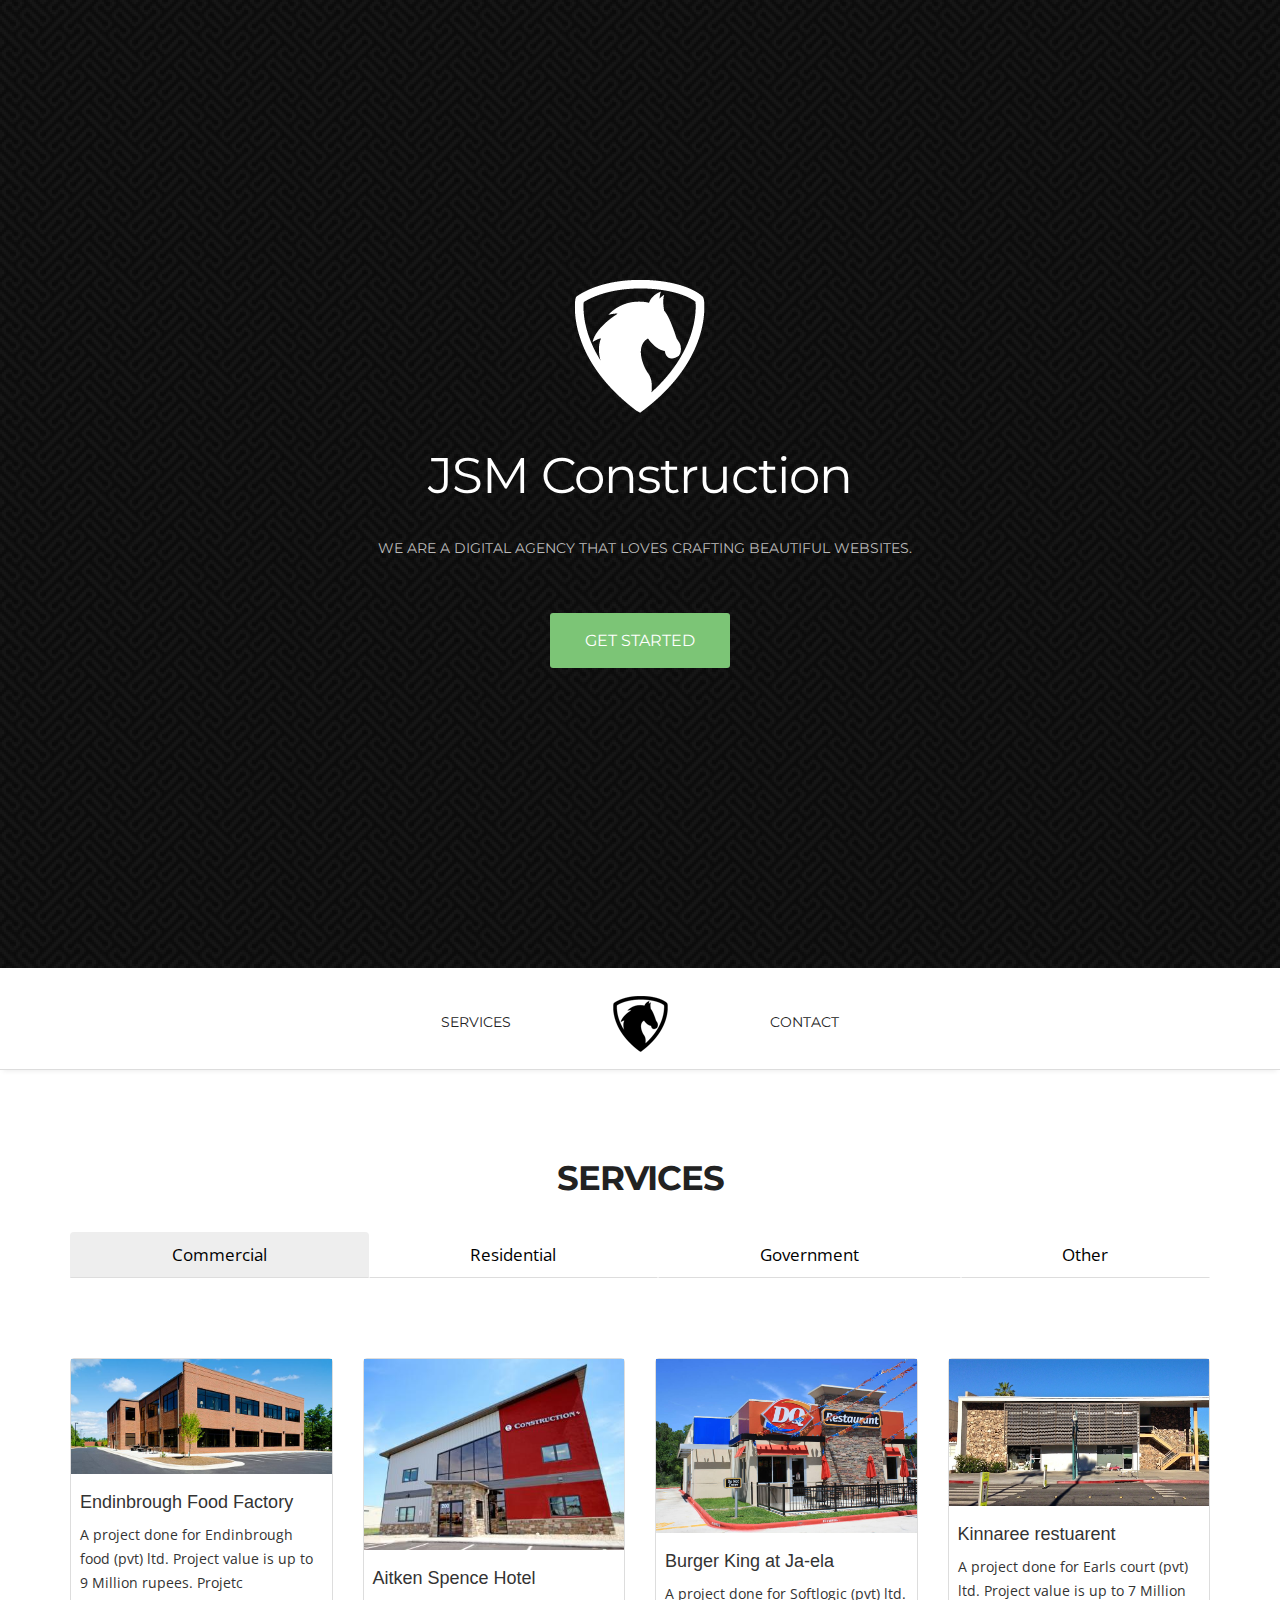
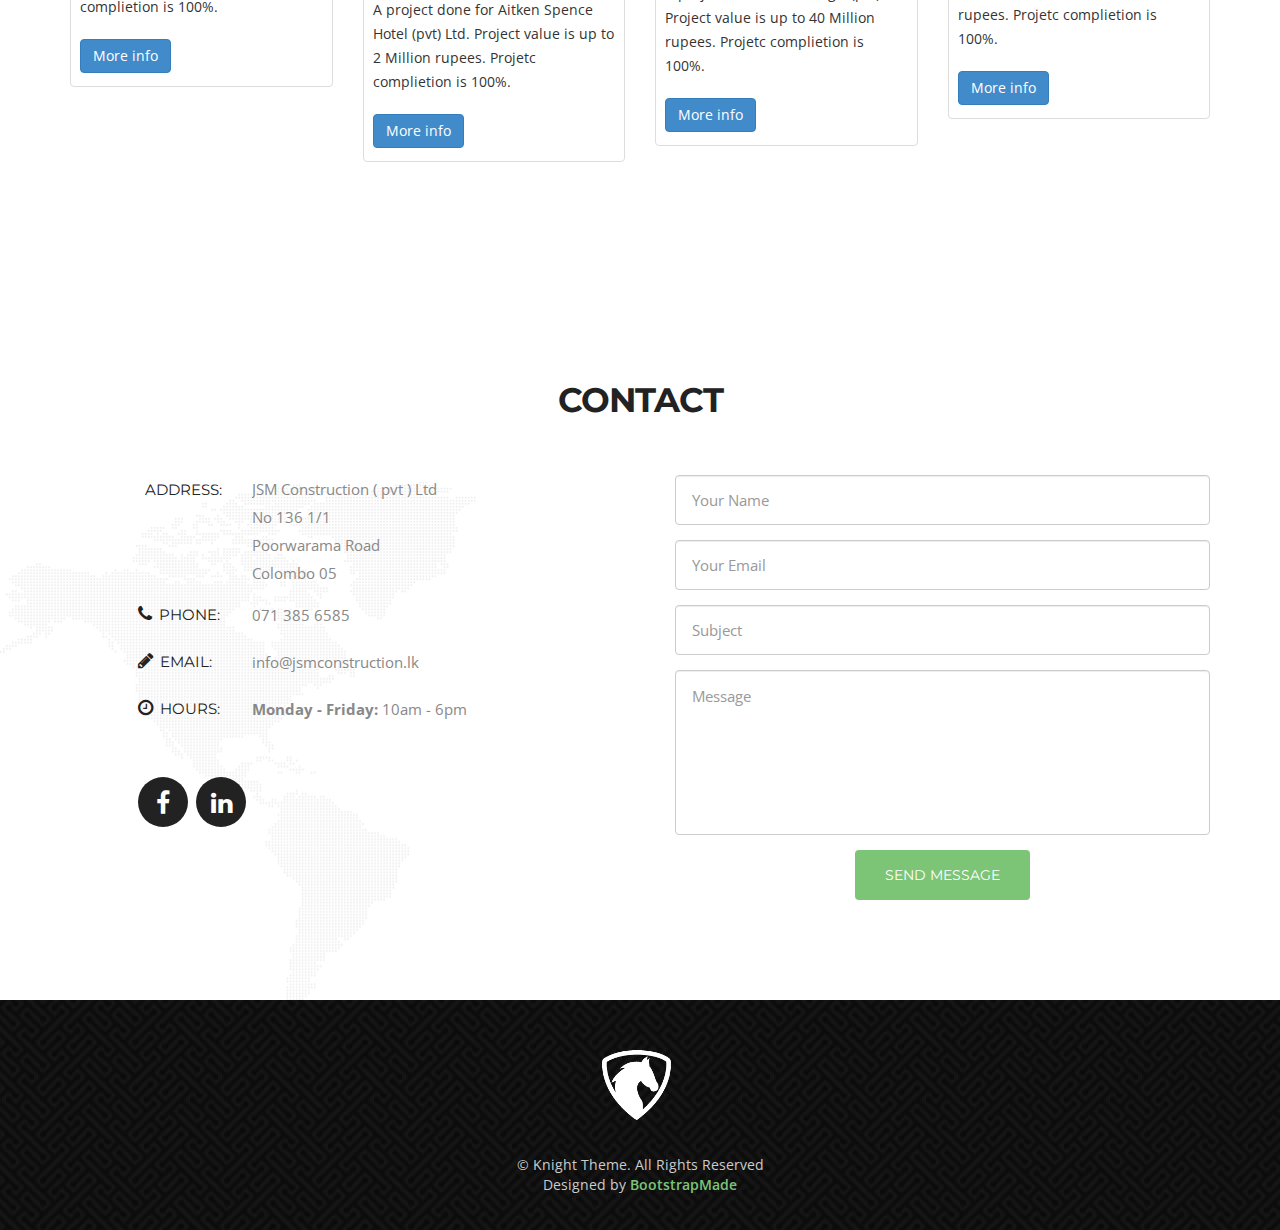
<file: demo/index.html>
<!doctype html>
<html>

<head>
	<meta charset="utf-8">
	<meta name="viewport" content="width=device-width, maximum-scale=1">

	<title>JSM Construction</title>
	<link rel="icon" href="favicon.png" type="image/png">
	<link rel="shortcut icon" href="favicon.ico" type="img/x-icon">

	<link href='https://fonts.googleapis.com/css?family=Montserrat:400,700' rel='stylesheet' type='text/css'>
	<link href='https://fonts.googleapis.com/css?family=Open+Sans:400,300,800italic,700italic,600italic,400italic,300italic,800,700,600' rel='stylesheet' type='text/css'>

	<link href="css/bootstrap.css" rel="stylesheet" type="text/css">
	<link href="css/style.css" rel="stylesheet" type="text/css">
	<link href="css/font-awesome.css" rel="stylesheet" type="text/css">
	<link href="css/responsive.css" rel="stylesheet" type="text/css">
	<link href="css/magnific-popup.css" rel="stylesheet" type="text/css">
	<link href="css/animate.css" rel="stylesheet" type="text/css">
	<link rel="stylesheet" href="css/photoswipe.css" type="text/css">
	<link rel="stylesheet" href="css/default-skin/default-skin.css" type="text/css"> 

	<script type="text/javascript" src="js/jquery.1.8.3.min.js"></script>
	<script type="text/javascript" src="js/bootstrap.js"></script>
	<script type="text/javascript" src="js/jquery-scrolltofixed.js"></script>
	<script type="text/javascript" src="js/jquery.easing.1.3.js"></script>
	<script type="text/javascript" src="js/jquery.isotope.js"></script>
	<script type="text/javascript" src="js/wow.js"></script>
	<script type="text/javascript" src="js/classie.js"></script>
	<script type="text/javascript" src="js/magnific-popup.js"></script>
	<script type="text/javascript" src="js/photoswipe.min.js"></script> 
	<script type="text/javascript" src="js/photoswipe-ui-default.min.js"></script> 

	<script src="contactform/contactform.js"></script>
	

	<!-- =======================================================
    Theme Name: Knight
    Theme URL: https://bootstrapmade.com/knight-free-bootstrap-theme/
    Author: BootstrapMade
    Author URL: https://bootstrapmade.com
	======================================================= -->

</head>

<body>
	<header class="header" id="header">
		<!--header-start-->
		<div class="container">
			<figure class="logo animated fadeInDown delay-07s">
				<a href="#"><img src="img/logo.png" alt=""></a>
			</figure>
			<h1 class="animated fadeInDown delay-07s">JSM Construction</h1>
			<ul class="we-create animated fadeInUp delay-1s">
				<li>We are a digital agency that loves crafting beautiful websites.</li>
			</ul>
			<a class="link animated fadeInUp delay-1s servicelink" href="#service">Get Started</a>
		</div>
	</header>
	<!--header-end-->

	<nav class="main-nav-outer" id="test">
		<!--main-nav-start-->
		<div class="container">
			<ul class="main-nav">
				<li><a href="#service">Services</a></li>
				<li class="small-logo"><a href="#header"><img src="img/small-logo.png" alt=""></a></li>
				<li><a href="#contact">Contact</a></li>
			</ul>
			
			<a class="res-nav_click" href="#"><i class="fa fa-bars"></i></a>
		</div>
	</nav>
	<!--main-nav-end-->

	<section class="main-section" id="service">
		<!--main-section-start-->
		<div class="container">
			<h2>Services</h2>
			<!-- <h6>We offer exceptional service with complimentary hugs.</h6> -->
			<br>
			
			<div class="row">
				<div class="col-sm-12">
					<div class="card">
						<div class="card-body">
							<!-- Nav tabs -->
							<ul class="nav nav-tabs nav-justified" role="tablist">
									<li class="nav-item"> <a class="nav-link active show" data-toggle="tab" href="#comercial" role="tab" aria-selected="true"><span class="hidden-sm-up"><i class="ti-home"></i></span> <span class="hidden-xs-down">Commercial</span></a> </li>
									<li class="nav-item"> <a class="nav-link" data-toggle="tab" href="#homes" role="tab" aria-selected="false"><span class="hidden-sm-up"><i class="ti-user"></i></span> <span class="hidden-xs-down">Residential</span></a> </li>
									<li class="nav-item"> <a class="nav-link" data-toggle="tab" href="#governmet" role="tab" aria-selected="false"><span class="hidden-sm-up"><i class="ti-email"></i></span> <span class="hidden-xs-down">Government</span></a> </li>
									<li class="nav-item"> <a class="nav-link" data-toggle="tab" href="#other" role="tab" aria-selected="false"><span class="hidden-sm-up"><i class="ti-email"></i></span> <span class="hidden-xs-down">Other</span></a> </li>
							</ul>
							<!-- Tab panes -->
							<br>
							<br>
							<br>
							<br>
							<div class="tab-content tabcontent-border">
								<div class="tab-pane active show" id="comercial" role="tabpanel">
									<div class="row">
										<div class="col-sm-12 col-md-3">
											<div class="thumbnail">
												<a data-toggle="modal" data-target="#comercial1">
													<img class="thumbnail_image" src="portfolio/commercial/1.jpg" alt="...">
												</a>
												<div class="caption">
													<h4>Endinbrough Food Factory</h4>
													<p>
														A project done for Endinbrough food (pvt) ltd. Project value is up to 9 Million rupees. Projetc complietion is 100%.
													</p>
													<br>
													<p><a class="btn btn-primary" role="button" data-toggle="modal" data-target="#comercial1">More info</a>
												</div>
												<!-- Modal -->
												<div class="modal fade" id="comercial1" tabindex="-1" role="dialog" aria-labelledby="myModalLabel">
													<div class="modal-dialog" role="document">
														<div class="modal-content">
															<div class="modal-header">
																<button type="button" class="close" data-dismiss="modal" aria-label="Close"><span aria-hidden="true">&times;</span></button>
																<h4 class="modal-title" id="myModalLabel">Endinbrough Food Factory</h4>
															</div>
															<div class="modal-body">
																	<img class="modal-image" src="portfolio/commercial/1.jpg" alt="...">
																	
																	<h4 class="model-heading" >Endinbrough Food Factory</h4>
																	A project done for Endinbrough food (pvt) ltd. Project value is up to 9 Million rupees. Projetc complietion is 100%.
															</div>
															<div class="modal-footer">
																<button type="button" class="btn btn-default" data-dismiss="modal">Close</button>
																<!-- <button type="button" class="btn btn-primary">Save changes</button> -->
															</div>
														</div>							
													</div>
												</div>
											</div>
										</div>
										<div class="col-sm-12 col-md-3">
											<div class="thumbnail">
												<a data-toggle="modal" data-target="#comercial2">
													<img class="thumbnail_image" src="portfolio/commercial/2.jpg" alt="...">
												</a>
												<div class="caption">
													<h4>Aitken Spence Hotel</h4>
													<p>
															A project done for Aitken Spence Hotel (pvt) Ltd. Project value is up to 2 Million rupees. Projetc complietion is 100%.
													</p>
													<br>
													<p><a class="btn btn-primary" role="button" data-toggle="modal" data-target="#comercial2">More info</a>
												</div>
												<!-- Modal -->
												<div class="modal fade" id="comercial2" tabindex="-1" role="dialog" aria-labelledby="myModalLabel">
													<div class="modal-dialog" role="document">
														<div class="modal-content">
															<div class="modal-header">
																<button type="button" class="close" data-dismiss="modal" aria-label="Close"><span aria-hidden="true">&times;</span></button>
																<h4 class="modal-title" id="myModalLabel">Aitken Spence Hotel</h4>
															</div>
															<div class="modal-body">
																	<img class="modal-image" src="portfolio/commercial/2.jpg" alt="...">
																	
																	<h4 class="model-heading" >Aitken Spence Hotel</h4>
																	A project done for Aitken Spence Hotel (pvt) Ltd. Project value is up to 2 Million rupees. Projetc complietion is 100%.
															</div>
															<div class="modal-footer">
																<button type="button" class="btn btn-default" data-dismiss="modal">Close</button>
																<!-- <button type="button" class="btn btn-primary">Save changes</button> -->
															</div>
														</div>							
													</div>
												</div>
											</div>
										</div>
										<div class="col-sm-12 col-md-3">
											<div class="thumbnail">
												<a data-toggle="modal" data-target="#comercial3">
													<img class="thumbnail_image" src="portfolio/commercial/3.jpg" alt="...">
												</a>
												<div class="caption">
													<h4>Burger King at Ja-ela</h4>
													<p>
														A project done for Softlogic (pvt) ltd. Project value is up to 40 Million rupees. Projetc complietion is 100%.
													</p>
													<br>
													<p><a class="btn btn-primary" role="button" data-toggle="modal" data-target="#comercial3">More info</a>
												</div>
												<!-- Modal -->
												<div class="modal fade" id="comercial3" tabindex="-1" role="dialog" aria-labelledby="myModalLabel">
													<div class="modal-dialog" role="document">
														<div class="modal-content">
															<div class="modal-header">
																<button type="button" class="close" data-dismiss="modal" aria-label="Close"><span aria-hidden="true">&times;</span></button>
																<h4 class="modal-title" id="myModalLabel">Burger King at Ja-ela</h4>
															</div>
															<div class="modal-body">
																	<img class="modal-image" src="portfolio/commercial/3.jpg" alt="...">
																	
																	<h4 class="model-heading" >Burger King at Ja-ela</h4>
																	A project done for Softlogic (pvt) ltd. Project value is up to 40 Million rupees. Projetc complietion is 100%.
															</div>
															<div class="modal-footer">
																<button type="button" class="btn btn-default" data-dismiss="modal">Close</button>
																<!-- <button type="button" class="btn btn-primary">Save changes</button> -->
															</div>
														</div>							
													</div>
												</div>
											</div>
										</div>
										<div class="col-sm-12 col-md-3">
											<div class="thumbnail">
												<a data-toggle="modal" data-target="#comercial4">
													<img class="thumbnail_image" src="portfolio/commercial/4.jpg" alt="...">
												</a>
												<div class="caption">
													<h4>Kinnaree restuarent</h4>
													<p>
														A project done for Earls court (pvt) ltd. Project value is up to 7 Million rupees. Projetc complietion is 100%.
													</p>
													<br>
													<p><a class="btn btn-primary" role="button" data-toggle="modal" data-target="#comercial4">More info</a>
												</div>
												<!-- Modal -->
												<div class="modal fade" id="comercial4" tabindex="-1" role="dialog" aria-labelledby="myModalLabel">
													<div class="modal-dialog" role="document">
														<div class="modal-content">
															<div class="modal-header">
																<button type="button" class="close" data-dismiss="modal" aria-label="Close"><span aria-hidden="true">&times;</span></button>
																<h4 class="modal-title" id="myModalLabel">Kinnaree restuarent</h4>
															</div>
															<div class="modal-body">
																	<img class="modal-image" src="portfolio/commercial/4.jpg" alt="...">
																	
																	<h4 class="model-heading" >Kinnaree restuarent</h4>
																	A project done for Earls court (pvt) ltd. Project value is up to 7 Million rupees. Projetc complietion is 100%.
															</div>
															<div class="modal-footer">
																<button type="button" class="btn btn-default" data-dismiss="modal">Close</button>
																<!-- <button type="button" class="btn btn-primary">Save changes</button> -->
															</div>
														</div>							
													</div>
												</div>
											</div>
										</div>
									</div>
								</div>
								<div class="tab-pane" id="homes" role="tabpanel">
									<div class="row">
										<div class="col-sm-12 col-md-3">
											<div class="thumbnail">
												<a data-toggle="modal" data-target="#residential1">
													<img class="thumbnail_image" src="portfolio/residential/1.jpg" alt="...">
												</a>
												<div class="caption">
													<h4>Prime Homes Apartment Complex</h4>
													<p>
															A project done for The Prime Home Residencies (pvt) ltd. Project value is up to 113 Million rupees. Projetc complietion is 100%.
													</p>
													<br>
													<p><a class="btn btn-primary" role="button" data-toggle="modal" data-target="#residential1">More info</a>
												</div>
												<!-- Modal -->
												<div class="modal fade" id="residential1" tabindex="-1" role="dialog" aria-labelledby="myModalLabel">
													<div class="modal-dialog" role="document">
														<div class="modal-content">
															<div class="modal-header">
																<button type="button" class="close" data-dismiss="modal" aria-label="Close"><span aria-hidden="true">&times;</span></button>
																<h4 class="modal-title" id="myModalLabel">Prime Homes Apartment Complex</h4>
															</div>
															<div class="modal-body">
																	<img class="modal-image" src="portfolio/residential/1.jpg" alt="...">
																	
																	<h4 class="model-heading" >Prime Homes Apartment Complex</h4>
																	A project done for The Prime Home Residencies (pvt) ltd. Project value is up to 113 Million rupees. Projetc complietion is 100%.
															</div>
															<div class="modal-footer">
																<button type="button" class="btn btn-default" data-dismiss="modal">Close</button>
																<!-- <button type="button" class="btn btn-primary">Save changes</button> -->
															</div>
														</div>							
													</div>
												</div>
											</div>
										</div>

										<div class="col-sm-12 col-md-3">
											<div class="thumbnail">
												<a data-toggle="modal" data-target="#residential2">
													<img class="thumbnail_image" src="portfolio/residential/2.jpeg" alt="...">
												</a>
												<div class="caption">
													<h4>House at Thalapathpitiya</h4>
													<p>
															A project done for Dr.Ajith Priyantha. Project value is up to 30 Million rupees. Projetc complietion is 100%.
													</p>
													<br>
													<p><a class="btn btn-primary" role="button" data-toggle="modal" data-target="#residential2">More info</a>
												</div>
												<!-- Modal -->
												<div class="modal fade" id="residential2" tabindex="-1" role="dialog" aria-labelledby="myModalLabel">
													<div class="modal-dialog" role="document">
														<div class="modal-content">
															<div class="modal-header">
																<button type="button" class="close" data-dismiss="modal" aria-label="Close"><span aria-hidden="true">&times;</span></button>
																<h4 class="modal-title" id="myModalLabel">House at Thalapathpitiya</h4>
															</div>
															<div class="modal-body">
																	<img class="modal-image" src="portfolio/residential/2.jpeg" alt="...">
																	
																	<h4 class="model-heading" >House at Thalapathpitiya</h4>
																	A project done for Dr.Ajith Priyantha. Project value is up to 30 Million rupees. Projetc complietion is 100%.
															</div>
															<div class="modal-footer">
																<button type="button" class="btn btn-default" data-dismiss="modal">Close</button>
																<!-- <button type="button" class="btn btn-primary">Save changes</button> -->
															</div>
														</div>							
													</div>
												</div>
											</div>
										</div>

										<div class="col-sm-12 col-md-3">
											<div class="thumbnail">
												<a data-toggle="modal" data-target="#residential3">
													<img class="thumbnail_image" src="portfolio/residential/3.jpeg" alt="...">
												</a>
												<div class="caption">
													<h4>House at Palawattha</h4>
													<p>
														A project done for Regent Residencies Ltd. Project value is up to 9 Million rupees. Projetc complietion is 100%.
													</p>
													<br>
													<p><a class="btn btn-primary" role="button" data-toggle="modal" data-target="#residential3">More info</a>
												</div>
												<!-- Modal -->
												<div class="modal fade" id="residential3" tabindex="-1" role="dialog" aria-labelledby="myModalLabel">
													<div class="modal-dialog" role="document">
														<div class="modal-content">
															<div class="modal-header">
																<button type="button" class="close" data-dismiss="modal" aria-label="Close"><span aria-hidden="true">&times;</span></button>
																<h4 class="modal-title" id="myModalLabel">House at Palawattha</h4>
															</div>
															<div class="modal-body">
																	<img class="modal-image" src="portfolio/residential/3.jpeg" alt="...">
																	
																	<h4 class="model-heading" >House at Palawattha</h4>
																	A project done for Regent Residencies Ltd. Project value is up to 9 Million rupees. Projetc complietion is 100%.
															</div>
															<div class="modal-footer">
																<button type="button" class="btn btn-default" data-dismiss="modal">Close</button>
																<!-- <button type="button" class="btn btn-primary">Save changes</button> -->
															</div>
														</div>							
													</div>
												</div>
											</div>
										</div>

										<div class="col-sm-12 col-md-3">
											<div class="thumbnail">
												<a data-toggle="modal" data-target="#residential4">
													<img class="thumbnail_image" src="portfolio/residential/4.jpeg" alt="...">
												</a>
												<div class="caption">
													<h4>Model House</h4>
													<p>
															A project done for Home Land (Pvt) Ltd. Project value is up to 6 Million rupees. Projetc complietion is 100%.
													</p>
													<br>
													<p><a class="btn btn-primary" role="button" data-toggle="modal" data-target="#residential4">More info</a>
												</div>
												<!-- Modal -->
												<div class="modal fade" id="residential4" tabindex="-1" role="dialog" aria-labelledby="myModalLabel">
													<div class="modal-dialog" role="document">
														<div class="modal-content">
															<div class="modal-header">
																<button type="button" class="close" data-dismiss="modal" aria-label="Close"><span aria-hidden="true">&times;</span></button>
																<h4 class="modal-title" id="myModalLabel">Model House</h4>
															</div>
															<div class="modal-body">
																	<img class="modal-image" src="portfolio/residential/4.jpeg" alt="...">
																	
																	<h4 class="model-heading" >Model House</h4>
																	A project done for Home Land (Pvt) Ltd. Project value is up to 6 Million rupees. Projetc complietion is 100%.
															</div>
															<div class="modal-footer">
																<button type="button" class="btn btn-default" data-dismiss="modal">Close</button>
																<!-- <button type="button" class="btn btn-primary">Save changes</button> -->
															</div>
														</div>							
													</div>
												</div>
											</div>
										</div>
									</div>	
								</div>
								<div class="tab-pane" id="governmet" role="tabpanel">
									<div class="row">
										<div class="col-sm-12 col-md-3">
											<div class="thumbnail">
												<a data-toggle="modal" data-target="#governmet1">
													<img class="thumbnail_image" src="portfolio/government/1.jpeg" alt="...">
												</a>
												<div class="caption">
													<h4>Endinbrough Food Factory</h4>
													<p>
														A project done for Endinbrough food (pvt) ltd. Project value is up to 9 Million rupees. Projetc complietion is 100%.
													</p>
													<br>
													<p><a class="btn btn-primary" role="button" data-toggle="modal" data-target="#governmet1">More info</a>
												</div>
												<!-- Modal -->
												<div class="modal fade" id="governmet1" tabindex="-1" role="dialog" aria-labelledby="myModalLabel">
													<div class="modal-dialog" role="document">
														<div class="modal-content">
															<div class="modal-header">
																<button type="button" class="close" data-dismiss="modal" aria-label="Close"><span aria-hidden="true">&times;</span></button>
																<h4 class="modal-title" id="myModalLabel">Endinbrough Food Factory</h4>
															</div>
															<div class="modal-body">
																	<img class="modal-image" src="portfolio/government/1.jpeg" alt="...">
																	
																	<h4 class="model-heading" >Endinbrough Food Factory</h4>
																	A project done for Endinbrough food (pvt) ltd. Project value is up to 9 Million rupees. Projetc complietion is 100%.
															</div>
															<div class="modal-footer">
																<button type="button" class="btn btn-default" data-dismiss="modal">Close</button>
																<!-- <button type="button" class="btn btn-primary">Save changes</button> -->
															</div>
														</div>							
													</div>
												</div>
											</div>
										</div>

										<div class="col-sm-12 col-md-3">
											<div class="thumbnail">
												<a data-toggle="modal" data-target="#governmet2">
													<img class="thumbnail_image" src="portfolio/government/2.jpeg" alt="...">
												</a>
												<div class="caption">
													<h4>Endinbrough Food Factory</h4>
													<p>
														A project done for Endinbrough food (pvt) ltd. Project value is up to 9 Million rupees. Projetc complietion is 100%.
													</p>
													<br>
													<p><a class="btn btn-primary" role="button" data-toggle="modal" data-target="#governmet2">More info</a>
												</div>
												<!-- Modal -->
												<div class="modal fade" id="governmet2" tabindex="-1" role="dialog" aria-labelledby="myModalLabel">
													<div class="modal-dialog" role="document">
														<div class="modal-content">
															<div class="modal-header">
																<button type="button" class="close" data-dismiss="modal" aria-label="Close"><span aria-hidden="true">&times;</span></button>
																<h4 class="modal-title" id="myModalLabel">Endinbrough Food Factory</h4>
															</div>
															<div class="modal-body">
																	<img class="modal-image" src="portfolio/government/2.jpeg" alt="...">
																	
																	<h4 class="model-heading" >Endinbrough Food Factory</h4>
																	A project done for Endinbrough food (pvt) ltd. Project value is up to 9 Million rupees. Projetc complietion is 100%.
															</div>
															<div class="modal-footer">
																<button type="button" class="btn btn-default" data-dismiss="modal">Close</button>
																<!-- <button type="button" class="btn btn-primary">Save changes</button> -->
															</div>
														</div>							
													</div>
												</div>
											</div>
										</div>

										<div class="col-sm-12 col-md-3">
											<div class="thumbnail">
												<a data-toggle="modal" data-target="#governmet3">
													<img class="thumbnail_image" src="portfolio/government/3.jpeg" alt="...">
												</a>
												<div class="caption">
													<h4>Endinbrough Food Factory</h4>
													<p>
														A project done for Endinbrough food (pvt) ltd. Project value is up to 9 Million rupees. Projetc complietion is 100%.
													</p>
													<br>
													<p><a class="btn btn-primary" role="button" data-toggle="modal" data-target="#governmet3">More info</a>
												</div>
												<!-- Modal -->
												<div class="modal fade" id="governmet3" tabindex="-1" role="dialog" aria-labelledby="myModalLabel">
													<div class="modal-dialog" role="document">
														<div class="modal-content">
															<div class="modal-header">
																<button type="button" class="close" data-dismiss="modal" aria-label="Close"><span aria-hidden="true">&times;</span></button>
																<h4 class="modal-title" id="myModalLabel">Endinbrough Food Factory</h4>
															</div>
															<div class="modal-body">
																	<img class="modal-image" src="portfolio/government/3.jpeg" alt="...">
																	
																	<h4 class="model-heading" >Endinbrough Food Factory</h4>
																	A project done for Endinbrough food (pvt) ltd. Project value is up to 9 Million rupees. Projetc complietion is 100%.
															</div>
															<div class="modal-footer">
																<button type="button" class="btn btn-default" data-dismiss="modal">Close</button>
																<!-- <button type="button" class="btn btn-primary">Save changes</button> -->
															</div>
														</div>							
													</div>
												</div>
											</div>
										</div>

										<div class="col-sm-12 col-md-3">
											<div class="thumbnail">
												<a data-toggle="modal" data-target="#governmet4">
													<img class="thumbnail_image" src="portfolio/government/4.jpeg" alt="...">
												</a>
												<div class="caption">
													<h4>Endinbrough Food Factory</h4>
													<p>
														A project done for Endinbrough food (pvt) ltd. Project value is up to 9 Million rupees. Projetc complietion is 100%.
													</p>
													<br>
													<p><a class="btn btn-primary" role="button" data-toggle="modal" data-target="#governmet4">More info</a>
												</div>
												<!-- Modal -->
												<div class="modal fade" id="governmet4" tabindex="-1" role="dialog" aria-labelledby="myModalLabel">
													<div class="modal-dialog" role="document">
														<div class="modal-content">
															<div class="modal-header">
																<button type="button" class="close" data-dismiss="modal" aria-label="Close"><span aria-hidden="true">&times;</span></button>
																<h4 class="modal-title" id="myModalLabel">Endinbrough Food Factory</h4>
															</div>
															<div class="modal-body">
																	<img class="modal-image" src="portfolio/government/4.jpeg" alt="...">
																	
																	<h4 class="model-heading" >Endinbrough Food Factory</h4>
																	A project done for Endinbrough food (pvt) ltd. Project value is up to 9 Million rupees. Projetc complietion is 100%.
															</div>
															<div class="modal-footer">
																<button type="button" class="btn btn-default" data-dismiss="modal">Close</button>
																<!-- <button type="button" class="btn btn-primary">Save changes</button> -->
															</div>
														</div>							
													</div>
												</div>
											</div>
										</div>

									</div>
								</div>
								<div class="tab-pane" id="other" role="tabpanel">
										<div class="row">
											<div class="col-sm-12 col-md-3">
												<div class="thumbnail">
													<a data-toggle="modal" data-target="#other1">
														<img class="thumbnail_image" src="portfolio/other/1.jpeg" alt="...">
													</a>
													<div class="caption">
														<h4>Endinbrough Food Factory</h4>
														<p>
															A project done for Endinbrough food (pvt) ltd. Project value is up to 9 Million rupees. Projetc complietion is 100%.
														</p>
														<br>
														<p><a class="btn btn-primary" role="button" data-toggle="modal" data-target="#other1">More info</a>
													</div>
													<!-- Modal -->
													<div class="modal fade" id="other1" tabindex="-1" role="dialog" aria-labelledby="myModalLabel">
														<div class="modal-dialog" role="document">
															<div class="modal-content">
																<div class="modal-header">
																	<button type="button" class="close" data-dismiss="modal" aria-label="Close"><span aria-hidden="true">&times;</span></button>
																	<h4 class="modal-title" id="myModalLabel">Endinbrough Food Factory</h4>
																</div>
																<div class="modal-body">
																		<img class="modal-image" src="portfolio/other/1.jpeg" alt="...">
																		
																		<h4 class="model-heading" >Endinbrough Food Factory</h4>
																		A project done for Endinbrough food (pvt) ltd. Project value is up to 9 Million rupees. Projetc complietion is 100%.
																</div>
																<div class="modal-footer">
																	<button type="button" class="btn btn-default" data-dismiss="modal">Close</button>
																	<!-- <button type="button" class="btn btn-primary">Save changes</button> -->
																</div>
															</div>							
														</div>
													</div>
												</div>
											</div>

											<div class="col-sm-12 col-md-3">
												<div class="thumbnail">
													<a data-toggle="modal" data-target="#other2">
														<img class="thumbnail_image" src="portfolio/other/2.jpeg" alt="...">
													</a>
													<div class="caption">
														<h4>Endinbrough Food Factory</h4>
														<p>
															A project done for Endinbrough food (pvt) ltd. Project value is up to 9 Million rupees. Projetc complietion is 100%.
														</p>
														<br>
														<p><a class="btn btn-primary" role="button" data-toggle="modal" data-target="#other2">More info</a>
													</div>
													<!-- Modal -->
													<div class="modal fade" id="other2" tabindex="-1" role="dialog" aria-labelledby="myModalLabel">
														<div class="modal-dialog" role="document">
															<div class="modal-content">
																<div class="modal-header">
																	<button type="button" class="close" data-dismiss="modal" aria-label="Close"><span aria-hidden="true">&times;</span></button>
																	<h4 class="modal-title" id="myModalLabel">Endinbrough Food Factory</h4>
																</div>
																<div class="modal-body">
																		<img class="modal-image" src="portfolio/other/2.jpeg" alt="...">
																		
																		<h4 class="model-heading" >Endinbrough Food Factory</h4>
																		A project done for Endinbrough food (pvt) ltd. Project value is up to 9 Million rupees. Projetc complietion is 100%.
																</div>
																<div class="modal-footer">
																	<button type="button" class="btn btn-default" data-dismiss="modal">Close</button>
																	<!-- <button type="button" class="btn btn-primary">Save changes</button> -->
																</div>
															</div>							
														</div>
													</div>
												</div>
											</div>

											<div class="col-sm-12 col-md-3">
												<div class="thumbnail">
													<a data-toggle="modal" data-target="#other3">
														<img class="thumbnail_image" src="portfolio/other/3.jpg" alt="...">
													</a>
													<div class="caption">
														<h4>Endinbrough Food Factory</h4>
														<p>
															A project done for Endinbrough food (pvt) ltd. Project value is up to 9 Million rupees. Projetc complietion is 100%.
														</p>
														<br>
														<p><a class="btn btn-primary" role="button" data-toggle="modal" data-target="#other3">More info</a>
													</div>
													<!-- Modal -->
													<div class="modal fade" id="other3" tabindex="-1" role="dialog" aria-labelledby="myModalLabel">
														<div class="modal-dialog" role="document">
															<div class="modal-content">
																<div class="modal-header">
																	<button type="button" class="close" data-dismiss="modal" aria-label="Close"><span aria-hidden="true">&times;</span></button>
																	<h4 class="modal-title" id="myModalLabel">Endinbrough Food Factory</h4>
																</div>
																<div class="modal-body">
																		<img class="modal-image" src="portfolio/other/3.jpg" alt="...">
																		
																		<h4 class="model-heading" >Endinbrough Food Factory</h4>
																		A project done for Endinbrough food (pvt) ltd. Project value is up to 9 Million rupees. Projetc complietion is 100%.
																</div>
																<div class="modal-footer">
																	<button type="button" class="btn btn-default" data-dismiss="modal">Close</button>
																	<!-- <button type="button" class="btn btn-primary">Save changes</button> -->
																</div>
															</div>							
														</div>
													</div>
												</div>
											</div>

											<div class="col-sm-12 col-md-3">
												<div class="thumbnail">
													<a data-toggle="modal" data-target="#other4">
														<img class="thumbnail_image" src="portfolio/other/4.jpeg" alt="...">
													</a>
													<div class="caption">
														<h4>Endinbrough Food Factory</h4>
														<p>
															A project done for Endinbrough food (pvt) ltd. Project value is up to 9 Million rupees. Projetc complietion is 100%.
														</p>
														<br>
														<p><a class="btn btn-primary" role="button" data-toggle="modal" data-target="#other4">More info</a>
													</div>
													<!-- Modal -->
													<div class="modal fade" id="other4" tabindex="-1" role="dialog" aria-labelledby="myModalLabel">
														<div class="modal-dialog" role="document">
															<div class="modal-content">
																<div class="modal-header">
																	<button type="button" class="close" data-dismiss="modal" aria-label="Close"><span aria-hidden="true">&times;</span></button>
																	<h4 class="modal-title" id="myModalLabel">Endinbrough Food Factory</h4>
																</div>
																<div class="modal-body">
																		<img class="modal-image" src="portfolio/other/4.jpeg" alt="...">
																		
																		<h4 class="model-heading" >Endinbrough Food Factory</h4>
																		A project done for Endinbrough food (pvt) ltd. Project value is up to 9 Million rupees. Projetc complietion is 100%.
																</div>
																<div class="modal-footer">
																	<button type="button" class="btn btn-default" data-dismiss="modal">Close</button>
																	<!-- <button type="button" class="btn btn-primary">Save changes</button> -->
																</div>
															</div>							
														</div>
													</div>
												</div>
											</div>

										</div>
								</div>
							</div>
						</div>
					</div>
				</div>
			</div>





		</div>
	</section>
	<!--main-section-end-->

	<section class="main-section contact" id="contact">
		<div class="container">
			<h2>Contact</h2>
			<br>
			<br>
			<div class="row">
				<div class="col-sm-6">
					<div class="contact-info-box address clearfix">
						<h3><i class=" icon-map-marker"></i>Address:</h3>
						<span>JSM Construction ( pvt ) Ltd<br>No 136 1/1<br>Poorwarama Road<br>Colombo 05</span>
					</div>
					<div class="contact-info-box phone clearfix">
						<h3><i class="fa fa-phone"></i>Phone:</h3>
						<span>071 385 6585</span>
					</div>
					<div class="contact-info-box email clearfix">
						<h3><i class="fa fa-pencil"></i>email:</h3>
						<span>info@jsmconstruction.lk</span>
					</div>
					<div class="contact-info-box hours clearfix">
						<h3><i class="fa fa-clock-o"></i>Hours:</h3>
						<span><strong>Monday - Friday:</strong> 10am - 6pm</span>
					</div>
					<ul class="social-link">
						<!-- <li class="twitter"><a href="#"><i class="fa fa-twitter"></i></a></li> -->
						<li class="facebook"><a href="#"><i class="fa fa-facebook"></i></a></li>
						<li class="linkedin"><a href="#"><i class="fa fa-linkedin"></i></a></li>
						<!-- <li class="pinterest"><a href="#"><i class="fa fa-pinterest"></i></a></li> -->
						<!-- <li class="gplus"><a href="#"><i class="fa fa-google-plus"></i></a></li>
						<li class="dribbble"><a href="#"><i class="fa fa-dribbble"></i></a></li> -->
					</ul>
				</div>
				<div class="col-sm-6">
					<div class="form">

						<div id="sendmessage">Your message has been sent. Thank you!</div>
						<div id="errormessage"></div>
						<form action="" method="post" role="form" class="contactForm">
							<div class="form-group">
								<input type="text" name="name" class="form-control input-text" id="name" placeholder="Your Name" data-rule="minlen:4" data-msg="Please enter at least 4 chars" />
								<div class="validation"></div>
							</div>
							<div class="form-group">
								<input type="email" class="form-control input-text" name="email" id="email" placeholder="Your Email" data-rule="email" data-msg="Please enter a valid email" />
								<div class="validation"></div>
							</div>
							<div class="form-group">
								<input type="text" class="form-control input-text" name="subject" id="subject" placeholder="Subject" data-rule="minlen:4" data-msg="Please enter at least 8 chars of subject" />
								<div class="validation"></div>
							</div>
							<div class="form-group">
								<textarea class="form-control input-text text-area" name="message" rows="5" data-rule="required" data-msg="Please write something for us" placeholder="Message"></textarea>
								<div class="validation"></div>
							</div>

							<div class="text-center"><button type="submit" class="input-btn">Send Message</button></div>
						</form>
					</div>
				</div>
			</div>
		</div>
	</section>

	<footer class="footer">
		<div class="container">
			<div class="footer-logo"><a href="#"><img src="img/footer-logo.png" alt=""></a></div>
			<span class="copyright">&copy; Knight Theme. All Rights Reserved</span>
			<div class="credits">
				<!--
          All the links in the footer should remain intact.
          You can delete the links only if you purchased the pro version.
          Licensing information: https://bootstrapmade.com/license/
          Purchase the pro version with working PHP/AJAX contact form: https://bootstrapmade.com/buy/?theme=Knight
        -->
				Designed by <a href="https://bootstrapmade.com/">BootstrapMade</a>
			</div>
		</div>
	</footer>


	<script type="text/javascript">
		$(document).ready(function(e) {

			$('#test').scrollToFixed();
			$('.res-nav_click').click(function() {
				$('.main-nav').slideToggle();
				return false

			});

      $('.Portfolio-box').magnificPopup({
        delegate: 'a',
        type: 'image'
      });

		});
	</script>

	<script>
		wow = new WOW({
			animateClass: 'animated',
			offset: 100
		});
		wow.init();
	</script>


	<script type="text/javascript">
		$(window).load(function() {

			$('.main-nav li a, .servicelink').bind('click', function(event) {
				var $anchor = $(this);

				$('html, body').stop().animate({
					scrollTop: $($anchor.attr('href')).offset().top - 102
				}, 1500, 'easeInOutExpo');
				/*
				if you don't want to use the easing effects:
				$('html, body').stop().animate({
					scrollTop: $($anchor.attr('href')).offset().top
				}, 1000);
				*/
				if ($(window).width() < 768) {
					$('.main-nav').hide();
				}
				event.preventDefault();
			});
		})
	</script>
	<script src="js/lib/bootstrap/js/popper.min.js"></script>
    <script src="js/lib/bootstrap/js/bootstrap.min.js"></script>
</body>

</html>
</file>
<file: demo/css/responsive.css>
/* ==========================================================================
   Media Queries
   ========================================================================== */


@media only screen and (min-width: 992px) {
	/****Ipad Landscape 1024 Container 970 ****/

	.service-list{ margin-bottom:30px;}
	.c-logo-part ul li{ margin:0 15px;}
	.form{ margin:0 0 0 20px}
	.main-nav{ display:block !important; }
	/*.portfolioContainer{ width:800px; margin:0px auto !important; } */

}

@media only screen and (min-width: 768px) and (max-width: 991px) {
	/****Ipad Portrait 768 Container 750 ****/
	body{ font-size:13px;}
	p{ line-height:20px ;}
	.header h1{ font-size:46px;}
	.main-nav ul li a{ padding:14px;}
	.small-logo{ padding:0 20px;}
	h2{ font-size:30px}
	h6{ font-size:16px;}
	h3{ font-size:15px;}
	.service-list{ margin-bottom:20px; font-size:15px;}
	.featured-work p.padding-b{ padding-bottom:15px;}
	.main-section{ padding:70px 0;}
	.c-logo-part ul li{ margin:0 1%; float:left; width:18%;}
	.c-logo-part ul li a{ display:block;}
	.c-logo-part ul li a img{ display:block;}
	.form{ margin:0;}
	.contact-info-box{ margin:0 ;}
	.social-link{ margin:0;}

	.main-nav{ display:block !important; }
	.main-nav li a{ padding:8px 15px;}
	/*.portfolioContainer{ width:750px; margin:0px auto !important; }
	.Portfolio-box{ height:250px;}*/



}

@media only screen and (max-width: 767px) {
	/****Mobile Landscape 480 Container 100% ****/
	body{ font-size:12px;}
	h2{ font-size:26px;}
	h3{ font-size:14px;}
	h6{ font-size:16px; margin-bottom:40px;}
	p{ line-height:18px;}
	.service-list{ font-size:12px; margin-bottom:20px;}
	.we-create li{ font-size:13px; padding:0 0 0 8px}
	.header h1{ font-size:28px;}
	.header{ padding:60px 0;}
	.main-section{ padding:60px 0 70px;}
	.main-nav{ display:none; position:absolute; left:0; width:100%; top:68px; margin:0 auto; float: none; background:#fff; z-index: 99; border-top: 1px solid #eee;}
	.main-nav li{ display:block;}
	.main-nav li.small-logo{ display:none;}
	.main-nav li a{ display:block; padding:12px 32px; margin: 4px 0; border-bottom: 1px solid #f3f3f3;;}
	.main-nav li a:hover{color:#7cc576}
	.team-leader-box{ max-width:307px; width:auto; float:none; margin:0 auto;	}
	.team-leader-box:nth-of-type(3n){ margin:0 auto}
	.res-nav_click{ display:block;}
	.featured-work{ font-size:12px; margin-top:30px;}
	.featured-box{ font-size:12px;}
	.featured-box p{ line-height:18px; }
	.c-logo-part ul a{ margin-bottom:5px;}
	.main-section.team{ padding:60px 0 50px;}
	.business-talking h2{ font-size:36px;}
	.contact-info-box{ margin:0 0 12px 30px; font-size:12px;}
	.contact-info-box span{ line-height:18px;}
	.contact-info-box.phone span, .contact-info-box.email span { padding-top: 6px;}
	.social-link{ margin-left:30px;}
	.form{ margin:0 30px;}
	.copyright{ font-size:12px;}
	.business-talking a{ padding:10px 25px; font-size:14px;}
	.main-section.contact{ padding:60px 0 70px}
	.client-part-haead{ font-size:20px; line-height:30px;}
	.link{ font-size:14px; padding:10px 25px;}
	.logo{ width:100px;}
	.main-section.contact{ background-size:contain;}
	.Portfolio-nav li a{ padding:5px 16px;}
	.Portfolio-nav li{ display:block;}
	/*.isotope-item img{ width:300px; left:50%; margin-left:-100px;}
	.isotope-item{ width:300px; margin:0px auto;}
	.isotope{ width:400px; margin:0px auto;}
	.Portfolio-box{}
	.portfolioContainer{ width:350px; margin:0px auto !important; } */


}

@media only screen and (max-width: 479px) {
	/****Mobile Portrait 320 ****/
	.contact-info-box{ margin-left:0px;}
	.header{ padding:40px;}
	.social-link{ margin-left:0px;}
	.form{ margin:0}
	.c-logo-part ul li{ display:block;}
	.Portfolio-box{  max-width:300px !important; width:96.4% !important; margin:0 !important}
	.Portfolio-box img { max-width:100%;}
	.portfolioContainer{ width:280px !important; margin:0 auto !important }

}
</file>
<file: demo/css/photoswipe.css>
/*! PhotoSwipe main CSS by Dmitry Semenov | photoswipe.com | MIT license */
/*
	Styles for basic PhotoSwipe functionality (sliding area, open/close transitions)
*/
/* pswp = photoswipe */
.pswp {
  display: none;
  position: absolute;
  width: 100%;
  height: 100%;
  left: 0;
  top: 0;
  overflow: hidden;
  -ms-touch-action: none;
  touch-action: none;
  z-index: 1500;
  -webkit-text-size-adjust: 100%;
  /* create separate layer, to avoid paint on window.onscroll in webkit/blink */
  -webkit-backface-visibility: hidden;
  outline: none; }
  .pswp * {
    -webkit-box-sizing: border-box;
            box-sizing: border-box; }
  .pswp img {
    max-width: none; }

/* style is added when JS option showHideOpacity is set to true */
.pswp--animate_opacity {
  /* 0.001, because opacity:0 doesn't trigger Paint action, which causes lag at start of transition */
  opacity: 0.001;
  will-change: opacity;
  /* for open/close transition */
  -webkit-transition: opacity 333ms cubic-bezier(0.4, 0, 0.22, 1);
          transition: opacity 333ms cubic-bezier(0.4, 0, 0.22, 1); }

.pswp--open {
  display: block; }

.pswp--zoom-allowed .pswp__img {
  /* autoprefixer: off */
  cursor: -webkit-zoom-in;
  cursor: -moz-zoom-in;
  cursor: zoom-in; }

.pswp--zoomed-in .pswp__img {
  /* autoprefixer: off */
  cursor: -webkit-grab;
  cursor: -moz-grab;
  cursor: grab; }

.pswp--dragging .pswp__img {
  /* autoprefixer: off */
  cursor: -webkit-grabbing;
  cursor: -moz-grabbing;
  cursor: grabbing; }

/*
	Background is added as a separate element.
	As animating opacity is much faster than animating rgba() background-color.
*/
.pswp__bg {
  position: absolute;
  left: 0;
  top: 0;
  width: 100%;
  height: 100%;
  background: #000;
  opacity: 0;
  -webkit-transform: translateZ(0);
          transform: translateZ(0);
  -webkit-backface-visibility: hidden;
  will-change: opacity; }

.pswp__scroll-wrap {
  position: absolute;
  left: 0;
  top: 0;
  width: 100%;
  height: 100%;
  overflow: hidden; }

.pswp__container,
.pswp__zoom-wrap {
  -ms-touch-action: none;
  touch-action: none;
  position: absolute;
  left: 0;
  right: 0;
  top: 0;
  bottom: 0; }

/* Prevent selection and tap highlights */
.pswp__container,
.pswp__img {
  -webkit-user-select: none;
  -moz-user-select: none;
  -ms-user-select: none;
      user-select: none;
  -webkit-tap-highlight-color: transparent;
  -webkit-touch-callout: none; }

.pswp__zoom-wrap {
  position: absolute;
  width: 100%;
  -webkit-transform-origin: left top;
  -ms-transform-origin: left top;
  transform-origin: left top;
  /* for open/close transition */
  -webkit-transition: -webkit-transform 333ms cubic-bezier(0.4, 0, 0.22, 1);
          transition: transform 333ms cubic-bezier(0.4, 0, 0.22, 1); }

.pswp__bg {
  will-change: opacity;
  /* for open/close transition */
  -webkit-transition: opacity 333ms cubic-bezier(0.4, 0, 0.22, 1);
          transition: opacity 333ms cubic-bezier(0.4, 0, 0.22, 1); }

.pswp--animated-in .pswp__bg,
.pswp--animated-in .pswp__zoom-wrap {
  -webkit-transition: none;
  transition: none; }

.pswp__container,
.pswp__zoom-wrap {
  -webkit-backface-visibility: hidden; }

.pswp__item {
  position: absolute;
  left: 0;
  right: 0;
  top: 0;
  bottom: 0;
  overflow: hidden; }

.pswp__img {
  position: absolute;
  width: auto;
  height: auto;
  top: 0;
  left: 0; }

/*
	stretched thumbnail or div placeholder element (see below)
	style is added to avoid flickering in webkit/blink when layers overlap
*/
.pswp__img--placeholder {
  -webkit-backface-visibility: hidden; }

/*
	div element that matches size of large image
	large image loads on top of it
*/
.pswp__img--placeholder--blank {
  background: #222; }

.pswp--ie .pswp__img {
  width: 100% !important;
  height: auto !important;
  left: 0;
  top: 0; }

/*
	Error message appears when image is not loaded
	(JS option errorMsg controls markup)
*/
.pswp__error-msg {
  position: absolute;
  left: 0;
  top: 50%;
  width: 100%;
  text-align: center;
  font-size: 14px;
  line-height: 16px;
  margin-top: -8px;
  color: #CCC; }

.pswp__error-msg a {
  color: #CCC;
  text-decoration: underline; }
</file>
<file: demo/css/default-skin/default-skin.css>
/*! PhotoSwipe Default UI CSS by Dmitry Semenov | photoswipe.com | MIT license */
/*

	Contents:

	1. Buttons
	2. Share modal and links
	3. Index indicator ("1 of X" counter)
	4. Caption
	5. Loading indicator
	6. Additional styles (root element, top bar, idle state, hidden state, etc.)

*/
/*
	
	1. Buttons

 */
/* <button> css reset */
.pswp__button {
  width: 44px;
  height: 44px;
  position: relative;
  background: none;
  cursor: pointer;
  overflow: visible;
  -webkit-appearance: none;
  display: block;
  border: 0;
  padding: 0;
  margin: 0;
  float: right;
  opacity: 0.75;
  -webkit-transition: opacity 0.2s;
          transition: opacity 0.2s;
  -webkit-box-shadow: none;
          box-shadow: none; }
  .pswp__button:focus, .pswp__button:hover {
    opacity: 1; }
  .pswp__button:active {
    outline: none;
    opacity: 0.9; }
  .pswp__button::-moz-focus-inner {
    padding: 0;
    border: 0; }

/* pswp__ui--over-close class it added when mouse is over element that should close gallery */
.pswp__ui--over-close .pswp__button--close {
  opacity: 1; }

.pswp__button,
.pswp__button--arrow--left:before,
.pswp__button--arrow--right:before {
  background: url(default-skin.png) 0 0 no-repeat;
  background-size: 264px 88px;
  width: 44px;
  height: 44px; }

@media (-webkit-min-device-pixel-ratio: 1.1), (-webkit-min-device-pixel-ratio: 1.09375), (min-resolution: 105dpi), (min-resolution: 1.1dppx) {
  /* Serve SVG sprite if browser supports SVG and resolution is more than 105dpi */
  .pswp--svg .pswp__button,
  .pswp--svg .pswp__button--arrow--left:before,
  .pswp--svg .pswp__button--arrow--right:before {
    background-image: url(default-skin.svg); }
  .pswp--svg .pswp__button--arrow--left,
  .pswp--svg .pswp__button--arrow--right {
    background: none; } }

.pswp__button--close {
  background-position: 0 -44px; }

.pswp__button--share {
  background-position: -44px -44px; }

.pswp__button--fs {
  display: none; }

.pswp--supports-fs .pswp__button--fs {
  display: block; }

.pswp--fs .pswp__button--fs {
  background-position: -44px 0; }

.pswp__button--zoom {
  display: none;
  background-position: -88px 0; }

.pswp--zoom-allowed .pswp__button--zoom {
  display: block; }

.pswp--zoomed-in .pswp__button--zoom {
  background-position: -132px 0; }

/* no arrows on touch screens */
.pswp--touch .pswp__button--arrow--left,
.pswp--touch .pswp__button--arrow--right {
  visibility: hidden; }

/*
	Arrow buttons hit area
	(icon is added to :before pseudo-element)
*/
.pswp__button--arrow--left,
.pswp__button--arrow--right {
  background: none;
  top: 50%;
  margin-top: -50px;
  width: 70px;
  height: 100px;
  position: absolute; }

.pswp__button--arrow--left {
  left: 0; }

.pswp__button--arrow--right {
  right: 0; }

.pswp__button--arrow--left:before,
.pswp__button--arrow--right:before {
  content: '';
  top: 35px;
  background-color: rgba(0, 0, 0, 0.3);
  height: 30px;
  width: 32px;
  position: absolute; }

.pswp__button--arrow--left:before {
  left: 6px;
  background-position: -138px -44px; }

.pswp__button--arrow--right:before {
  right: 6px;
  background-position: -94px -44px; }

/*

	2. Share modal/popup and links

 */
.pswp__counter,
.pswp__share-modal {
  -webkit-user-select: none;
  -moz-user-select: none;
  -ms-user-select: none;
      user-select: none; }

.pswp__share-modal {
  display: block;
  background: rgba(0, 0, 0, 0.5);
  width: 100%;
  height: 100%;
  top: 0;
  left: 0;
  padding: 10px;
  position: absolute;
  z-index: 1600;
  opacity: 0;
  -webkit-transition: opacity 0.25s ease-out;
          transition: opacity 0.25s ease-out;
  -webkit-backface-visibility: hidden;
  will-change: opacity; }

.pswp__share-modal--hidden {
  display: none; }

.pswp__share-tooltip {
  z-index: 1620;
  position: absolute;
  background: #FFF;
  top: 56px;
  border-radius: 2px;
  display: block;
  width: auto;
  right: 44px;
  -webkit-box-shadow: 0 2px 5px rgba(0, 0, 0, 0.25);
          box-shadow: 0 2px 5px rgba(0, 0, 0, 0.25);
  -webkit-transform: translateY(6px);
      -ms-transform: translateY(6px);
          transform: translateY(6px);
  -webkit-transition: -webkit-transform 0.25s;
          transition: transform 0.25s;
  -webkit-backface-visibility: hidden;
  will-change: transform; }
  .pswp__share-tooltip a {
    display: block;
    padding: 8px 12px;
    color: #000;
    text-decoration: none;
    font-size: 14px;
    line-height: 18px; }
    .pswp__share-tooltip a:hover {
      text-decoration: none;
      color: #000; }
    .pswp__share-tooltip a:first-child {
      /* round corners on the first/last list item */
      border-radius: 2px 2px 0 0; }
    .pswp__share-tooltip a:last-child {
      border-radius: 0 0 2px 2px; }

.pswp__share-modal--fade-in {
  opacity: 1; }
  .pswp__share-modal--fade-in .pswp__share-tooltip {
    -webkit-transform: translateY(0);
        -ms-transform: translateY(0);
            transform: translateY(0); }

/* increase size of share links on touch devices */
.pswp--touch .pswp__share-tooltip a {
  padding: 16px 12px; }

a.pswp__share--facebook:before {
  content: '';
  display: block;
  width: 0;
  height: 0;
  position: absolute;
  top: -12px;
  right: 15px;
  border: 6px solid transparent;
  border-bottom-color: #FFF;
  -webkit-pointer-events: none;
  -moz-pointer-events: none;
  pointer-events: none; }

a.pswp__share--facebook:hover {
  background: #3E5C9A;
  color: #FFF; }
  a.pswp__share--facebook:hover:before {
    border-bottom-color: #3E5C9A; }

a.pswp__share--twitter:hover {
  background: #55ACEE;
  color: #FFF; }

a.pswp__share--pinterest:hover {
  background: #CCC;
  color: #CE272D; }

a.pswp__share--download:hover {
  background: #DDD; }

/*

	3. Index indicator ("1 of X" counter)

 */
.pswp__counter {
  position: absolute;
  left: 0;
  top: 0;
  height: 44px;
  font-size: 13px;
  line-height: 44px;
  color: #FFF;
  opacity: 0.75;
  padding: 0 10px; }

/*
	
	4. Caption

 */
.pswp__caption {
  position: absolute;
  left: 0;
  bottom: 0;
  width: 100%;
  min-height: 44px; }
  .pswp__caption small {
    font-size: 11px;
    color: #BBB; }

.pswp__caption__center {
  text-align: left;
  max-width: 420px;
  margin: 0 auto;
  font-size: 13px;
  padding: 10px;
  line-height: 20px;
  color: #CCC; }

.pswp__caption--empty {
  display: none; }

/* Fake caption element, used to calculate height of next/prev image */
.pswp__caption--fake {
  visibility: hidden; }

/*

	5. Loading indicator (preloader)

	You can play with it here - http://codepen.io/dimsemenov/pen/yyBWoR

 */
.pswp__preloader {
  width: 44px;
  height: 44px;
  position: absolute;
  top: 0;
  left: 50%;
  margin-left: -22px;
  opacity: 0;
  -webkit-transition: opacity 0.25s ease-out;
          transition: opacity 0.25s ease-out;
  will-change: opacity;
  direction: ltr; }

.pswp__preloader__icn {
  width: 20px;
  height: 20px;
  margin: 12px; }

.pswp__preloader--active {
  opacity: 1; }
  .pswp__preloader--active .pswp__preloader__icn {
    /* We use .gif in browsers that don't support CSS animation */
    background: url(preloader.gif) 0 0 no-repeat; }

.pswp--css_animation .pswp__preloader--active {
  opacity: 1; }
  .pswp--css_animation .pswp__preloader--active .pswp__preloader__icn {
    -webkit-animation: clockwise 500ms linear infinite;
            animation: clockwise 500ms linear infinite; }
  .pswp--css_animation .pswp__preloader--active .pswp__preloader__donut {
    -webkit-animation: donut-rotate 1000ms cubic-bezier(0.4, 0, 0.22, 1) infinite;
            animation: donut-rotate 1000ms cubic-bezier(0.4, 0, 0.22, 1) infinite; }

.pswp--css_animation .pswp__preloader__icn {
  background: none;
  opacity: 0.75;
  width: 14px;
  height: 14px;
  position: absolute;
  left: 15px;
  top: 15px;
  margin: 0; }

.pswp--css_animation .pswp__preloader__cut {
  /* 
			The idea of animating inner circle is based on Polymer ("material") loading indicator 
			 by Keanu Lee https://blog.keanulee.com/2014/10/20/the-tale-of-three-spinners.html
		*/
  position: relative;
  width: 7px;
  height: 14px;
  overflow: hidden; }

.pswp--css_animation .pswp__preloader__donut {
  -webkit-box-sizing: border-box;
          box-sizing: border-box;
  width: 14px;
  height: 14px;
  border: 2px solid #FFF;
  border-radius: 50%;
  border-left-color: transparent;
  border-bottom-color: transparent;
  position: absolute;
  top: 0;
  left: 0;
  background: none;
  margin: 0; }

@media screen and (max-width: 1024px) {
  .pswp__preloader {
    position: relative;
    left: auto;
    top: auto;
    margin: 0;
    float: right; } }

@-webkit-keyframes clockwise {
  0% {
    -webkit-transform: rotate(0deg);
            transform: rotate(0deg); }
  100% {
    -webkit-transform: rotate(360deg);
            transform: rotate(360deg); } }

@keyframes clockwise {
  0% {
    -webkit-transform: rotate(0deg);
            transform: rotate(0deg); }
  100% {
    -webkit-transform: rotate(360deg);
            transform: rotate(360deg); } }

@-webkit-keyframes donut-rotate {
  0% {
    -webkit-transform: rotate(0);
            transform: rotate(0); }
  50% {
    -webkit-transform: rotate(-140deg);
            transform: rotate(-140deg); }
  100% {
    -webkit-transform: rotate(0);
            transform: rotate(0); } }

@keyframes donut-rotate {
  0% {
    -webkit-transform: rotate(0);
            transform: rotate(0); }
  50% {
    -webkit-transform: rotate(-140deg);
            transform: rotate(-140deg); }
  100% {
    -webkit-transform: rotate(0);
            transform: rotate(0); } }

/*
	
	6. Additional styles

 */
/* root element of UI */
.pswp__ui {
  -webkit-font-smoothing: auto;
  visibility: visible;
  opacity: 1;
  z-index: 1550; }

/* top black bar with buttons and "1 of X" indicator */
.pswp__top-bar {
  position: absolute;
  left: 0;
  top: 0;
  height: 44px;
  width: 100%; }

.pswp__caption,
.pswp__top-bar,
.pswp--has_mouse .pswp__button--arrow--left,
.pswp--has_mouse .pswp__button--arrow--right {
  -webkit-backface-visibility: hidden;
  will-change: opacity;
  -webkit-transition: opacity 333ms cubic-bezier(0.4, 0, 0.22, 1);
          transition: opacity 333ms cubic-bezier(0.4, 0, 0.22, 1); }

/* pswp--has_mouse class is added only when two subsequent mousemove events occur */
.pswp--has_mouse .pswp__button--arrow--left,
.pswp--has_mouse .pswp__button--arrow--right {
  visibility: visible; }

.pswp__top-bar,
.pswp__caption {
  background-color: rgba(0, 0, 0, 0.5); }

/* pswp__ui--fit class is added when main image "fits" between top bar and bottom bar (caption) */
.pswp__ui--fit .pswp__top-bar,
.pswp__ui--fit .pswp__caption {
  background-color: rgba(0, 0, 0, 0.3); }

/* pswp__ui--idle class is added when mouse isn't moving for several seconds (JS option timeToIdle) */
.pswp__ui--idle .pswp__top-bar {
  opacity: 0; }

.pswp__ui--idle .pswp__button--arrow--left,
.pswp__ui--idle .pswp__button--arrow--right {
  opacity: 0; }

/*
	pswp__ui--hidden class is added when controls are hidden
	e.g. when user taps to toggle visibility of controls
*/
.pswp__ui--hidden .pswp__top-bar,
.pswp__ui--hidden .pswp__caption,
.pswp__ui--hidden .pswp__button--arrow--left,
.pswp__ui--hidden .pswp__button--arrow--right {
  /* Force paint & create composition layer for controls. */
  opacity: 0.001; }

/* pswp__ui--one-slide class is added when there is just one item in gallery */
.pswp__ui--one-slide .pswp__button--arrow--left,
.pswp__ui--one-slide .pswp__button--arrow--right,
.pswp__ui--one-slide .pswp__counter {
  display: none; }

.pswp__element--disabled {
  display: none !important; }

.pswp--minimal--dark .pswp__top-bar {
  background: none; }
</file>
<file: demo/css/style.css>
/*
    Theme Name: Knight
    Theme URL: https://bootstrapmade.com/knight-free-bootstrap-theme/
    Author: BootstrapMade
    Author URL: https://bootstrapmade.com
*/

/* CSS Document */

/* Float Elements 
---------------------------------*/
.fl-lt {float:left;}
.fl-rt {float:right;}

/* Clear Floated Elements
---------------------------------*/
.clear {
  clear: both;
  display: block;
  overflow: hidden;
  visibility: hidden;
  width: 0;
  height: 0;
}

.clearfix:before,
.clearfix:after {
  content: '\0020';
  display: block;
  overflow: hidden;
  visibility: hidden;
  width: 0;
  height: 0;
}

.clearfix:after {
  clear: both;
}

.figure{ margin:0px;}

img{ max-width:100%;}

a, a:hover, a:active{ outline:0px !important}

@font-face {
  font-family: 'FontAwesome';
  src: url('../fonts/fontawesome-webfont.eot?v=4.1.0');
  src: url('../fonts/fontawesome-webfont.eot?#iefix&v=4.1.0') format('embedded-opentype'), url('../fonts/fontawesome-webfont.woff?v=4.1.0') format('woff'), url('../fonts/fontawesome-webfont.ttf?v=4.1.0') format('truetype'), url('../fonts/fontawesome-webfont.svg?v=4.1.0#fontawesomeregular') format('svg');
  font-weight: normal;
  font-style: normal;
}

/* Primary Styles
---------------------------------*/
body {
	background:#fff;
	font-family: 'Open Sans', sans-serif;
	font-size:14px;
	font-weight:normal;
	color:#888888;
	margin:0;
}
h2{
	font-size:34px;
	color:#222222;
	font-family: 'Montserrat', sans-serif;
	font-weight:700;
	letter-spacing: -1px;
	margin:0 0 15px 0;
	text-align:center;
	text-transform:uppercase;
}
h3{
	font-family: 'Montserrat', sans-serif;
	color:#222222;
	font-size:16px;
	margin:0 0 5px 0;
	text-transform:uppercase;
	font-weight:400;
}
h6{
	font-size:16px;
	color:#888888;
	font-family: 'Open Sans', sans-serif;
	font-weight:400;
	text-align:center;
	margin:0 0 60px 0;
}
p{
	line-height:24px;
	margin:0;
}

/* Header Styles
---------------------------------*/

.header{
	text-align:center;
	background:url(../img/pw_maze_black_2X.png) left top repeat;
	padding:280px 0;
}
.logo{
	width:130px;
	margin:0 auto 35px;
}
.header h1{
	font-family: 'Montserrat',sans-serif;
	font-size:50px;
	font-weight:400;
	letter-spacing: -1px;
	margin:0 0 22px 0 ;
	color:#fff;
}

.we-create{
	padding:0;
	margin:35px 0 55px;
}
.wp-pic{
	margin-bottom:20px;
}
.we-create li{
	display:inline-block;
	font-family: 'Montserrat',sans-serif;
	font-size:14px;
	color: #bcbcbc;
	text-transform: uppercase;
	font-weight: 400;
	margin:0 5px 0 0;
	padding:0 0 0 15px;
}
.we-create li:first-child{
	background:none;
}

.start-button {
	padding-left: 0px;
}

.start-button li a{
color: #fff;
}


.link{
	padding:15px 35px;
	background:#7cc576;
	color:#fff !important;
	font-size:16px;
	font-weight:400;
	font-family: 'Montserrat', sans-serif;
	display:inline-block;
	border-radius:3px;
	text-transform:uppercase;
	line-height:25px;
	margin-bottom:20px;
	transition:all 0.3s ease-in-out;
	-moz-transition:all 0.3s ease-in-out;
	-webkit-transition:all 0.3s ease-in-out;
}
.link:hover {
	text-decoration:none;
	color:#7cc576 !important;
	background:#fff;
}

.link:active, .link:focus {
	background: #7cc576;
	text-decoration:none;
	color:#fff !important;
}

/* Navigation
---------------------------------*/
.main-nav-outer{
	padding:0px;
	border-bottom:1px solid #dddddd;
	box-shadow:0 4px 5px -3px #ececec;
	position:relative;
	background:#fff;
}
.main-nav{
	text-align:center;
	margin:10px 0 0px;
	padding:0;
	list-style:none;
}
.main-nav li{
	display:inline;
	margin:0 1px;
}
.main-nav li a{
	display:inline-block;
	color:#222222;
	text-transform:uppercase;
	font-family: 'Montserrat', sans-serif;
	text-decoration: none;
	line-height:20px;
	margin:17px 32px;
	transition:all 0.3s ease-in-out;
	-moz-transition:all 0.3s ease-in-out;
	-webkit-transition:all 0.3s ease-in-out;
}

.main-nav li a:hover{ 
	text-decoration:none;
	color: #7cc576;
}

.small-logo{ 
	padding:0 32px;
}

.main-section{
	padding:90px 0 110px;
}


/* Services
---------------------------------*/

.service-list{
	padding:0 0 0 0;
	font-size:14px;
	margin-bottom:40px;
}
.service-list-col1{
	float:left;
	width:60px;
}
.service-list-col1 i{
	font-style:normal;
	font-size:38px;
	display:block;
	color:#222;
	font-family: 'FontAwesome';
	line-height:38px;
}
.service-list-col2{
	overflow:hidden;	
}
.main-section.alabaster{
	background:#fafafa;
}

/* Featured Work
---------------------------------*/
.featured-work{
	font-size:14px;
}
.featured-work h2{
	text-align:left;
}
.featured-box{
	padding:0 0 0 0;
	margin-bottom:25px;
	font-size:14px;
}
.featured-box h3{
	margin-bottom:5px;
}
.featured-box p{
	line-height:22px;
}
.featured-work p.padding-b{
	padding-bottom:35px;
}
.featured-box-col1{
	width:60px;
	float:left;
}
.featured-box-col1 i{
	display:block;
	line-height:38px;
	font-family: 'FontAwesome';
	font-size:38px;
	color:#777777;
	font-style:normal;
}
.featured-box-col2{ overflow:hidden;}
.featured-box.magic{
	background:url(../img/magic.png) left top no-repeat;
}
.featured-box.packaged{
	background:url(../img/packaged.png) left top no-repeat;
}
.featured-box.seo{
	background:url(../img/seo.png) left top no-repeat;
}
.Learn-More{
	display:inline-block;
	padding:0 5px 0 0;
	color:#7cc576;
	font-size:16px;
	text-transform:uppercase;
	font-family: 'Montserrat', sans-serif;
	font-weight:400;
	line-height:24px;
	transition:all 0.3s ease-in-out;
	-moz-transition:all 0.3s ease-in-out;
	-webkit-transition:all 0.3s ease-in-out;
	display: none;
}
.Learn-More i{ 
	padding-right:15px;
}

.Learn-More:hover, .Learn-More:focus{ 
	text-decoration:none;
	color: #111;
}


/* Portfolio
---------------------------------*/
.Portfolio-nav{
	padding:0;
	margin:0 0 45px 0;
	list-style:none;
	text-align:center;
}
.Portfolio-nav li{
	margin:0 10px;
	display:inline;
}
.Portfolio-nav li a{
	display:inline-block;
	padding:10px 22px;
	font-size:12px;
	line-height:20px;
	color:#222222;
	border-radius:4px;
	text-transform:uppercase;
	font-family: 'Montserrat', sans-serif;
	background:#f7f7f7;
	margin-bottom:5px;
	transition:all 0.3s ease-in-out;
	-moz-transition:all 0.3s ease-in-out;
	-webkit-transition:all 0.3s ease-in-out;
}
.Portfolio-nav li a:hover{
	background:#7cc576;
	color:#fff;
	text-decoration:none;
}

.portfolioContainer{
	margin:0 auto;
	padding-left:15px;
}

.Portfolio-box{
	text-align:center;
	margin-bottom:30px;
	height:350px;
	width:350px;
	overflow:hidden;
	float:left;
	padding:0;
}
.Portfolio-box img{
	margin-bottom:25px;
	transition:all 0.3s ease-in-out;
	-moz-transition:all 0.3s ease-in-out;
	-webkit-transition:all 0.3s ease-in-out;	
}

.Portfolio-box img:hover {
	opacity: 0.6;
}

.Portfolio-nav li a.current{
	background:#7cc576;
	color:#fff;
	text-decoration:none;
}
img {
   max-width:100%;
}

/* no transition on .isotope container */

.isotope .isotope-item {
  /* change duration value to whatever you like */
  -webkit-transition-duration: 0.6s;
     -moz-transition-duration: 0.6s;
          transition-duration: 0.6s;
}

.isotope .isotope-item {
  -webkit-transition-property: -webkit-transform, opacity;
     -moz-transition-property:    -moz-transform, opacity;
          transition-property:         transform, opacity;
}

.main-section.paddind{
	padding-bottom:60px;
}

/* Clients
---------------------------------*/
.client-part{
	background:url(../img/section-bg1.jpg) center center no-repeat;
	background-size:cover;
	padding:55px 0;
	text-align:center;
}
.client-part-haead{
	color:#fdfdfd;
	font-size:28px;
	line-height:41px;
	margin:30px 0 10px;
	font-family: ''Open Sans',sans-serif';
	font-style: italic;
}
.client{
	padding:0;
	margin:20px 0 0;
	list-style:none;
	text-align:center;
}
.client li{
	display:inline;
	margin:0 15px;
}
.client li a{
	display:inline-block;
}
.client li a img{
	margin-bottom:15px;
	border-radius:50%;
}
.client li a:hover{
	text-decoration:none;
}
.client li a h3{
	color:#ffffff;
}
.client li a span{
	color:#f1f1f1;
}
.quote-right{
	font-style:normal;
	width:68px;
	height:68px;
	margin:0 auto;
	border:2px solid #7cc576;
	border-radius:50%;
	display:block;
	line-height:68px;
	text-align:center;
	font-size:27px;
	color:#7cc576;
	cursor: pointer;
	transition:all 0.3s ease-in-out;
	-moz-transition:all 0.3s ease-in-out;
	-webkit-transition:all 0.3s ease-in-out;
}

.quote-right:hover{
color: #fff;
border: 2px solid #fff;
}

.c-logo-part{
	background:#7cc576;
	padding:25px 0;
    filter: alpha(opacity=60);
}
.c-logo-part ul{
	padding:0;
	margin:0;
	list-style:none;
	text-align:center;
}
.c-logo-part ul li{
	display:inline;
	margin:0 25px;
}
.c-logo-part ul a{
	display:inline-block;
	margin: 0 20px;
}
.main-section.team{
	padding:85px 0;
}
.main-section.team h6{
	margin-bottom:40px;
}


/* Team
---------------------------------*/
.team-leader-block{
	max-width:993px;
	margin:0 auto;
}
.team-leader-box{
	width:30.66%;
	margin-right: 3.82979%;
	height: 490px;
	overflow: hidden;
	text-align: center;
	float: left;
}
.team-leader-box span{
	margin-bottom:24px;
	display:block;
}
.team-leader-box:nth-of-type(3n+0){ margin:0;}
.team-leader{
	width:auto;
	height:auto;
	position:relative;
	border-radius:50%;
	box-shadow:0px 0px 0px 7px rgba(241,241,241,0.80);
	margin:7px 7px 25px 7px;
	
}
.team-leader-shadow{
	transition:all 0.3s ease-in-out;
	-moz-transition:all 0.3s ease-in-out;
	-webkit-transition:all 0.3s ease-in-out;
	border-radius:50%;
	position:absolute;
	width:100%;
	height:100%;
	z-index:10;
	border-radius:50%;
}
.team-leader-shadow a{
	display:block;
	width:100%;
	height:100%;
}
.team-leader:hover .team-leader-shadow{
	box-shadow:inset  0px 0px 0px 148px rgba(17,17,17,0.80);
}
.team-leader:hover ul{ display:block; opacity:1}
.team-leader img{
	display:block;
	border-radius:50%;
}
.team-leader ul{
	display:block;
	opacity:0;
	padding:0;
	margin:0;
	list-style:none;
	position:absolute;
	left:0;
	top:50%;
	width:100%;
	text-align:center;
	margin-top:-14px;
	z-index:15;
	transition:all 0.6s ease-in-out;
	-moz-transition:all 0.6s ease-in-out;
	-webkit-transition:all 0.6s ease-in-out;
}
.team-leader ul li{
	display:inline;
	margin:0 11px;
}
.team-leader ul li a{
	font-family: 'FontAwesome';
	display:inline-block;
	font-size:28px;
	color:#fff;	
	transition:all 0.3s ease-in-out;
	-moz-transition:all 0.3s ease-in-out;
	-webkit-transition:all 0.3s ease-in-out;
}
.team-leader ul li a:hover, .team-leader ul li a:focus{
	text-decoration:none;
}
.team-leader ul li a.fa-twitter:hover{
	color:#55acee;
}
.team-leader ul li a.fa-facebook:hover{
	color:#3b5998;
}
.team-leader ul li a.fa-pinterest:hover{
	color:#cb2026;
}
.team-leader ul li a.fa-google-plus:hover{
	color:#dd4b39;
}

/* Talk Business
---------------------------------*/
.business-talking{
	background:url(../img/section-bg2.jpg) top center no-repeat;
	background-size:cover;
	padding:60px 0 10px;
	text-align:center;
}
.business-talking h2{
	font-family: 'Montserrat', sans-serif;
	font-weight:700;
	padding:0;
	margin:20px 0 70px;
	text-transform:uppercase;
	font-size:42px;
	color:#fff;
}


/* Contact
---------------------------------*/
.main-section.contact{
	padding:90px 0 100px;
}

.main-section.contact{
	background:url(../img/bg-map.png) left 190px no-repeat;
}
.contact-info-box{
	font-size:15px;
	margin:0 0 14px 68px;
	padding-left:0;
}
.contact-info-box h3{
	font-size: 15px;
	font-weight:400;
	float:left;
	width:102px;
	margin-right:12px;
	line-height:28px;
}
.contact-info-box h3 i{
	font-style:normal;
	font-size:18px;
	color:#222222;
	font-family: 'FontAwesome';
	font-weight:normal;
	margin-right:7px;
}
.contact-info-box span{
	line-height:28px;
	display:block;
	overflow:hidden;
}
.social-link{
	padding:35px 0;
	margin:0 0 0 68px;
	display:block;
	overflow:hidden;
	list-style:none;
}
.social-link li{
	float:left;
	margin-right:8px;
}
.social-link li a{
	display:block;
	width:50px;
	height:50px;
	text-align:center;
	line-height:50px;
	font-size:25px;
	color:#fff;
	background:#222222;
	border-radius:50%;
	transition:all 0.3s ease-in-out;
}
.social-link li a:hover, .social-link li a:focus{
	text-decoration:none;
}
.twitter a:hover {
	background: #55acee;
}
.facebook a:hover {
	background: #3b5998;
}
.pinterest a:hover {
	background: #cb2026;
}
.gplus a:hover {
	background: #dd4b39;
}
.dribbble a:hover {
	background: #ea4c89;
}

.form{
	margin:0 66px 0 30px;
}
.input-text{
	padding:15px 16px;
	border:1px solid #ccc;
	width:100%;
	height:50px;
	display:block;
	border-radius:4px;
	font-size:15px;
	color:#aaa;
	font-family: 'Open Sans', sans-serif;
	margin:0 0 15px 0;
	transition:all 0.3s ease-in-out;
	-moz-transition:all 0.3s ease-in-out;
	-webkit-transition:all 0.3s ease-in-out;
}
.input-text:focus {
	border: 1px solid #7cc576;
	outline:0;
	-webkit-box-shadow: inset 0 1px 1px rgba(0, 0, 0, 0.075), 0 0 8px rgba(124, 197, 118, 0.3);
	-moz-box-shadow: inset 0 1px 1px rgba(0, 0, 0, 0.075), 0 0 8px rgba(124, 197, 118, 0.3);	
	box-shadow: inset 0 1px 1px rgba(0, 0, 0, 0.075), 0 0 8px rgba(124, 197, 118, 0.3);
}

.input-text.text-area{
	height:165px;
	resize:none;
	overflow:auto;
}
.input-btn{
	width:175px;
	height:50px;
	background:#7cc576;
	border-radius:4px;
	color:#ffffff;
	font-size:14px;
	text-transform:uppercase;
	font-family: 'Montserrat', sans-serif;
	font-weight:400;
	border:0px;
	transition:all 0.3s ease-in-out;
	-moz-transition:all 0.3s ease-in-out;
	-webkit-transition:all 0.3s ease-in-out;
}

.input-btn:hover{
	background: #111;
	color: #fff;
}

.validation {
    color: red;
    display:none;
    margin: 0 0 20px;
    font-weight:400;
    font-size:13px;
}

#sendmessage {
    color: #7cc576;
    border:1px solid #7cc576;
    display:none;
    text-align:center;
    padding:15px;
    font-weight:600;
    margin-bottom:15px;
}

#errormessage {
    color: red;
    display:none;
    border:1px solid red;
    text-align:center;
    padding:15px;
    font-weight:600;
    margin-bottom:15px;
}

#sendmessage.show, #errormessage.show, .show {
	display:block;
}

/* Footer
---------------------------------*/

.footer{
	background:url(../img/pw_maze_black_2X.png) left top repeat;
	padding:35px 0 35px;
}
.footer-logo{
	margin:15px auto 35px;
	width: 76px;
}
.copyright, .credits{
	color:#cccccc;
	font-size:14px;
	display:block;
	text-align:center;
}
.copyright a, .credits a{
	color:#7cc576;
	font-weight:600;
	text-decoration: none;
	transition:all 0.3s ease-in-out;
	-moz-transition:all 0.3s ease-in-out;
	-webkit-transition:all 0.3s ease-in-out;
}

.copyright a:hover, .credits a:hover {
	color: #fff;
}

.res-nav_click {
	line-height:38px;
	font-family: 'FontAwesome';
	font-size:38px;
	text-decoration: none !important;
	color:#777777;
	font-style:normal;
	display:none;
	width:42px;
	height:27px;
	margin:20px auto;
	transition:all 0.3s ease-in-out;
	-moz-transition:all 0.3s ease-in-out;
	-webkit-transition:all 0.3s ease-in-out;
}

.res-nav_click:hover, .res-nav_click:active, .res-nav_click:focus {
	color: #7cc576 !important;
}

.portfolioContainer{
	max-width: 1140px;
}


/* Animation Timers
---------------------------------*/
.delay-02s { 
	animation-delay: 0.2s; 
	-webkit-animation-delay: 0.2s; 
}
.delay-03s { 
	animation-delay: 0.3s; 
	-webkit-animation-delay: 0.3s; 
}
.delay-04s { 
	animation-delay: 0.4s; 
	-webkit-animation-delay: 0.4s; 
}

.delay-05s { 
	animation-delay: 0.5s; 
	-webkit-animation-delay: 0.5s; 
}
.delay-06s { 
	animation-delay: 0.6s; 
	-webkit-animation-delay: 0.6s; 
}

.delay-07s { 
	animation-delay: 0.7s; 
	-webkit-animation-delay: 0.7s; 
}
.delay-08s { 
	animation-delay: 0.8s; 
	-webkit-animation-delay: 0.8s; 
}

.delay-09s { 
	animation-delay: 0.9s; 
	-webkit-animation-delay: 0.9s; 
}
.delay-1s { 
	animation-delay: 1s; 
	-webkit-animation-delay: 1s; 
}
.delay-12s { 
	animation-delay: 1.2s; 
	-webkit-animation-delay: 1.2s; 
}


.nav-tabs.nav-justified li a {
    color: black;
    font-size: 1.2em;
}

.nav-link.active.show {
    background-color: #eeeeee;
}

.modal.fade.show {
	opacity: 1 !important;
	background-color: rgba(0, 0, 0, .7);
}
.modal-dialog {
	padding-top: 200px;
	opacity: 1 !important;
}
.thumbnail_image {
	height:200px;
	width: 100%;
	cursor: pointer;
}

.thumbnail {
	padding-top: 0px;
    padding-left: 0px;
    padding-right: 0px;
}

img.modal-image {
    width: 100%;
}

.model-heading {
	color: black;
}


.modal-body {
	text-align:center;
	color: black;
}
</file>
